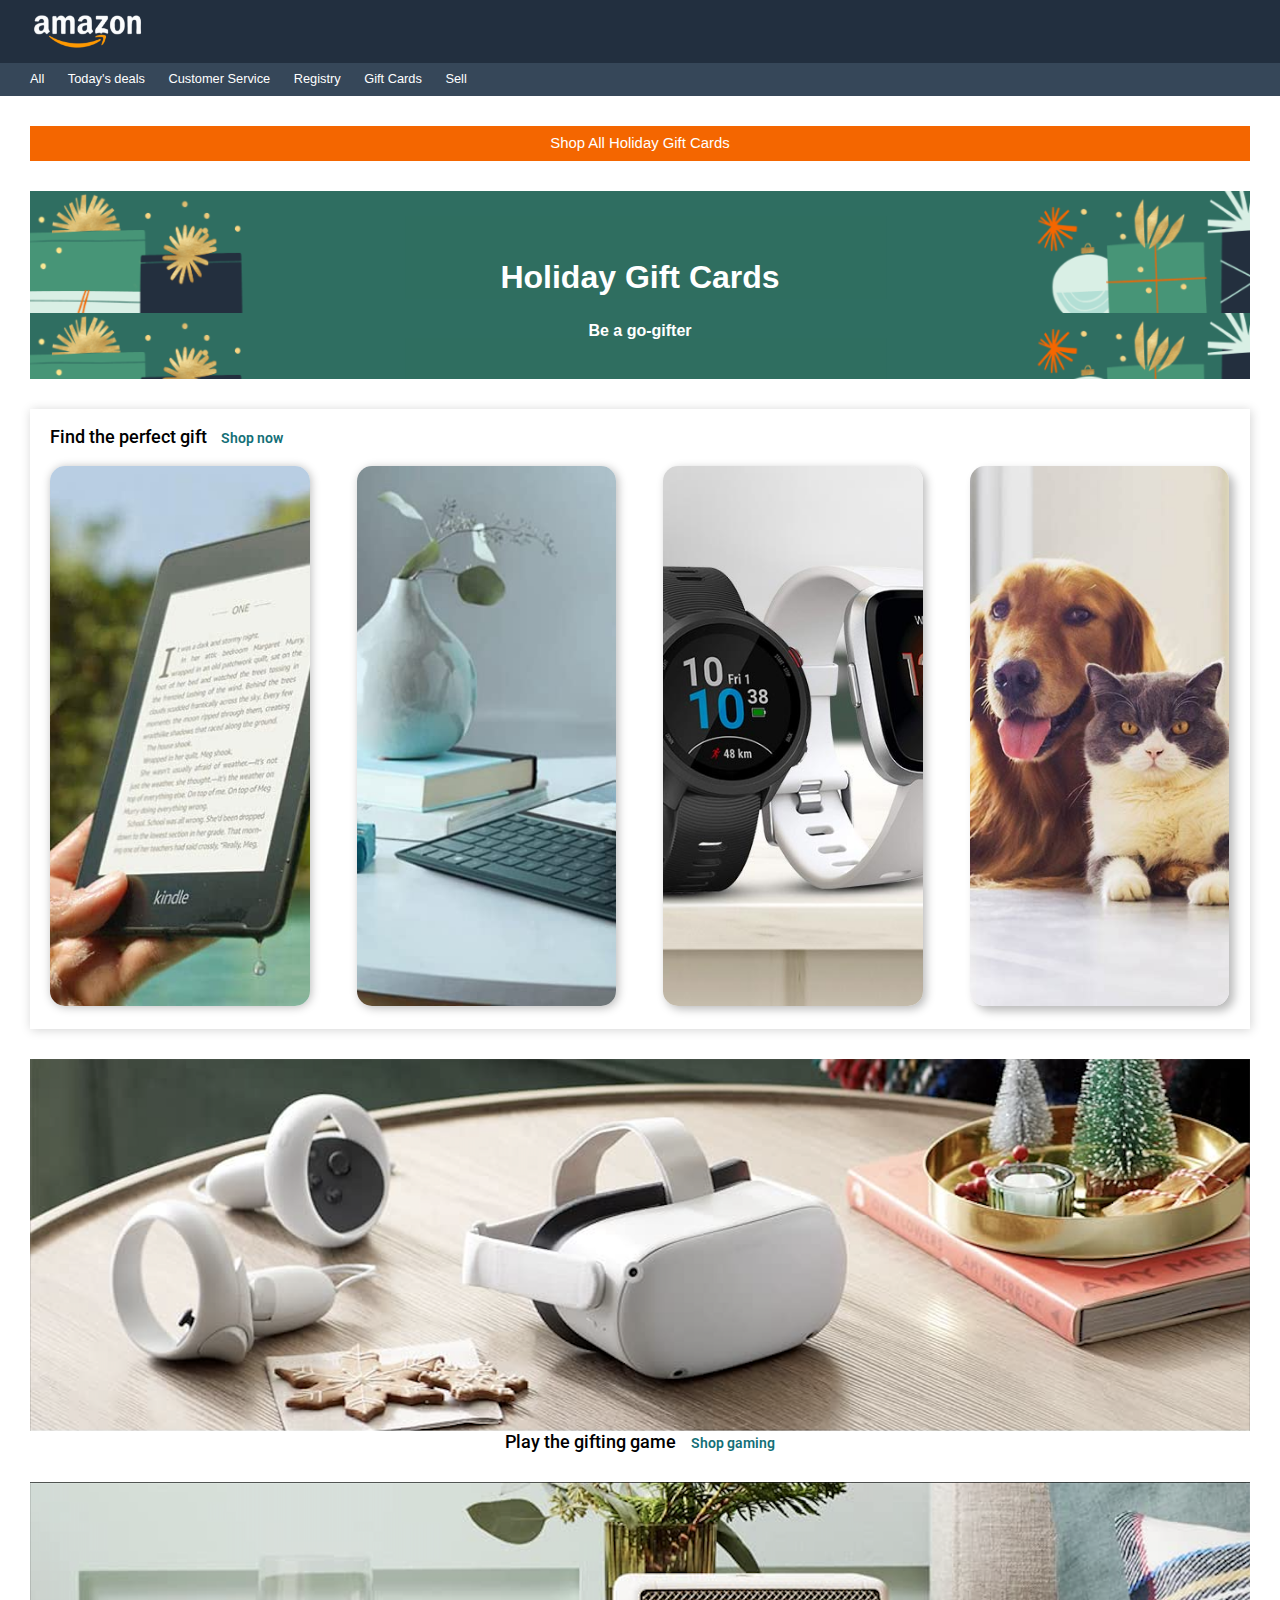
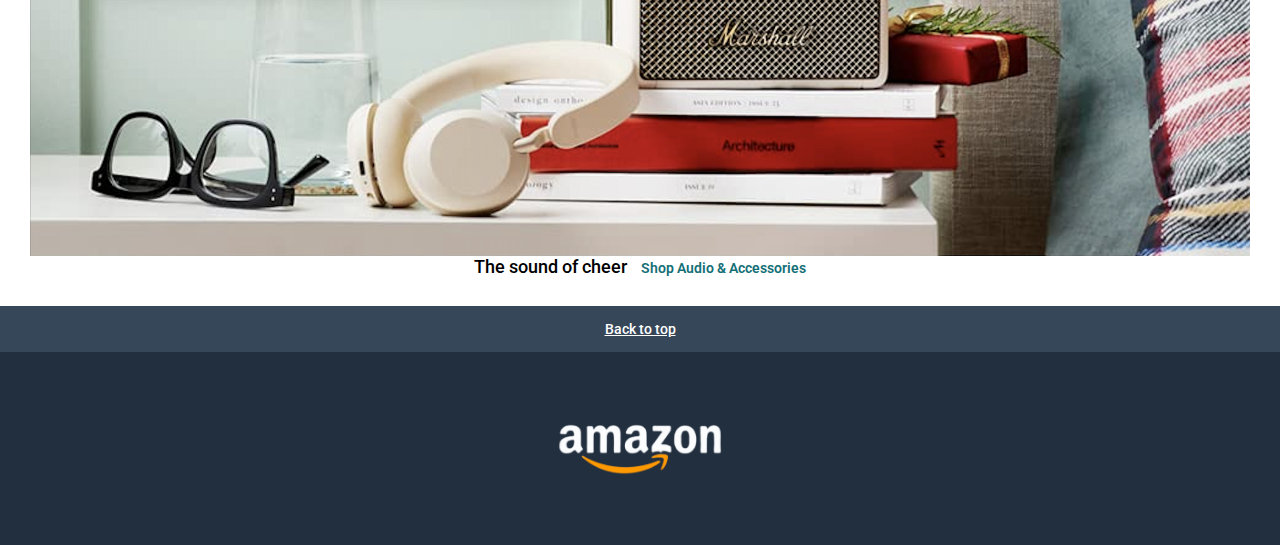
<file: index.html>
<!DOCTYPE html>
<html lang="en">
<head>
    <meta charset="UTF-8">
    <meta name="viewport" content="width=device-width, initial-scale=1.0">
    <link rel="stylesheet" href="./assets/css/reset.css">
    <link rel="stylesheet" href="./assets/css/style.css">
    <title>Progetto seconda settimana</title>
</head>
<body>
    <header>
        <div class="logo-background-color">
            <img src="./assets/img/logo.png" alt="Logo Amazon">
        </div>
        <ul class="light-logo-background-color">
            <li id="first-li">All</li>
            <li>Today's deals</li>
            <li>Customer Service</li>
            <li>Registry</li>
            <li>Gift Cards</li>
            <li>Sell</li>
        </ul>
    </header>
    <main id="top-page">
        <!-- div background-color orange -->
        <div id="back-col-orange" class="margin-top">
            <p>Shop All Holiday Gift Cards</p>
        </div>

        <!-- div background-img banner -->
        <div id="img-background" class="margin-top">
            <h1>Holiday Gift Cards</h1>
            <h3>Be a go-gifter</h3>
        </div>

        <!-- div 4 immagini in riga -->
        <div id="box-4-img" class="margin-top">
            <div id="box-h2-a" class="h2-and-a">
                <h2>Find the perfect gift</h2>
                <a href="#" target="_blank">Shop now</a>
            </div>
            <div id="row-img">
                <div id="img-1" class="div-img-row"></div>
                <div id="img-2" class="div-img-row"></div>
                <div id="img-3" class="div-img-row"></div>
                <div id="img-4" class="div-img-row"></div>
            </div>
        </div>

        <!-- div immagine grande 1 con h2 e a -->
        <div class="margin-top box-big-img">
            <div>
                <img class="big-img-mod" src="./assets/img/img_9.png" alt="Immagine set vr">
            </div>
            <div class="h2-and-a">
                <h2>Play the gifting game</h2>
                <a href="#" target="_blank">Shop gaming</a>
            </div>
        </div>

        <!-- div immagine grande 2 con h2 e a -->
        <div class="margin-top box-big-img">
            <div>
                <img class="big-img-mod" src="./assets/img/img_10.png" alt="Immagine libri e musica">
            </div>
            <div class="h2-and-a">
                <h2>The sound of cheer</h2>
                <a href="#" target="_blank">Shop Audio & Accessories</a>
            </div>
        </div>
    </main>
    
    <footer>
        <!-- Back to top -->
        <div id="back-to-top" class="margin-top light-logo-background-color">
            <a href="top-page">Back to top</a>
        </div>

        <!-- Logo grande -->
        <div id="logo-grande" class="logo-background-color">
            <img src="./assets/img/logo.png" alt="Logo Amazon">
        </div>
    </footer>
</body>
</html>
</file>
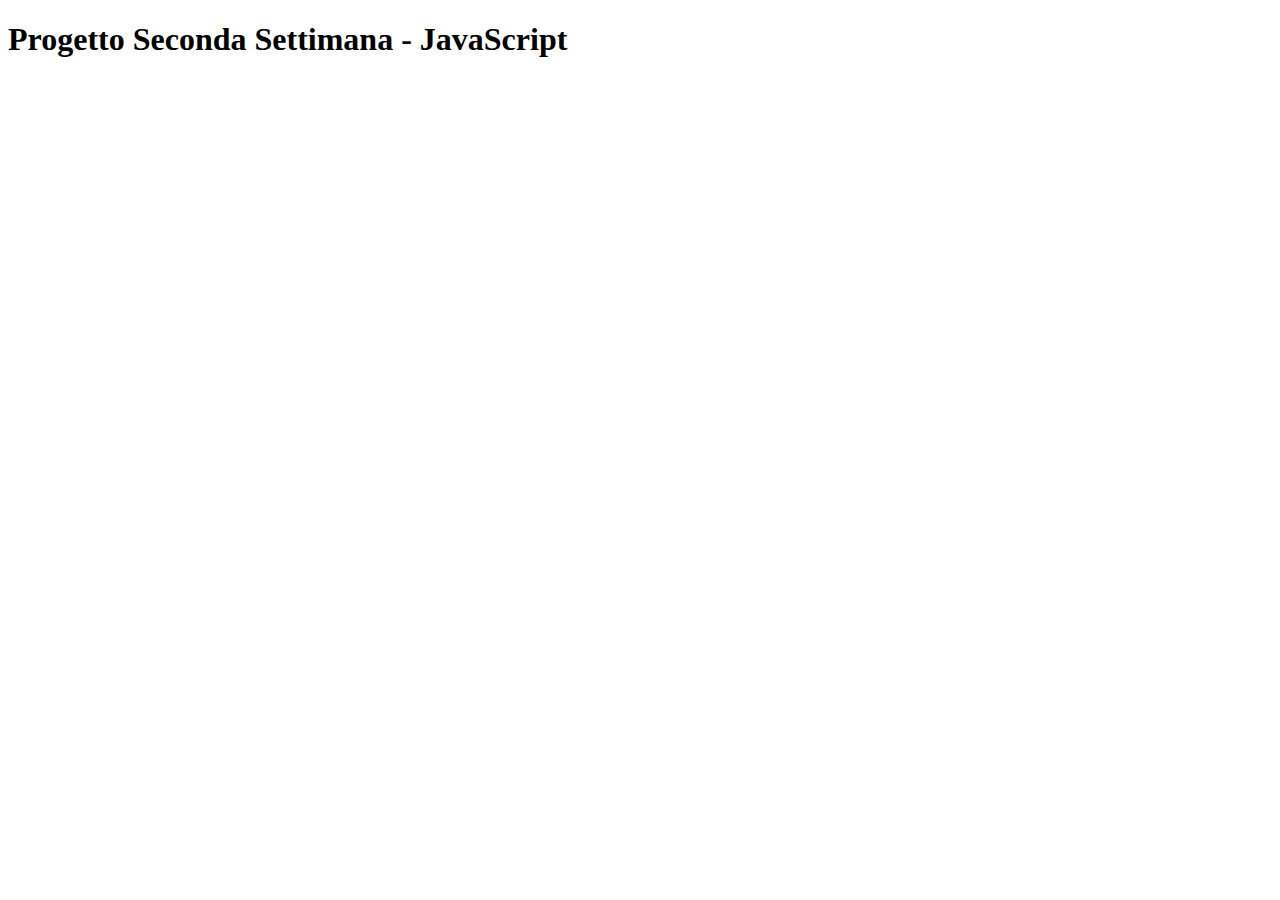
<file: js_index.html>
<!DOCTYPE html>
<html lang="en">
<head>
    <meta charset="UTF-8">
    <meta name="viewport" content="width=device-width, initial-scale=1.0">
    <title>Progetto Seconda Settimana - JavaScript</title>
</head>
<body>
    <h1>Progetto Seconda Settimana - JavaScript</h1>

    <script src="./assets/javascript/script.js"></script>
</body>
</html>
</file>
<file: assets/css/style.css>
/* GENERALE */
@import url('https://fonts.googleapis.com/css2?family=Roboto:wght@400;500&display=swap');

body {
    font-family: 'Arial';
}

main {
    padding-inline: 30px;
}

.logo-background-color {
    background-color: #222F3F;
}

.light-logo-background-color {
    background-color: #364759;
    color: white;
}

.margin-top {
    margin-top: 30px;
}

h1 {
    font-size: 2rem;
}

h2 {
    font-family: 'Roboto', sans-serif;
    font-size: 1.1rem;
    font-weight: 500;
}

h3 {
    font-size: 1rem;
}

a {
    font-family: 'Roboto', sans-serif;
    font-weight: 600;
    font-size: 0.88rem;
    color: #146F77;
    text-decoration: none;
}

.h2-and-a h2, .h2-and-a a{
    display: inline-block;
}

.h2-and-a a {
    padding-left: 10px;
}


/* --------------- STYLE PER HEADER --------------- */
header div.logo-background-color img {
    height: 40px;
    padding-block: 10px;
    padding-left: 30px;
}

header ul {
    padding-block: 10px;
    font-size: 0.8rem;
}

#first-li {
    padding-left: 30px;
}

header ul li {
    display:  inline-block;
    padding-left: 20px;
}


/* --------------- STYLE PER MAIN --------------- */

/* Striscia arancione */
#back-col-orange {
    background-color: #F46600;
    padding-block: 10px;
    color: white;
    text-align: center;
    font-size: 0.93rem;
}

/* Banner */
#img-background {
    background-image: url("../img/bg-image.png");
    background-size: contain;
    text-align: center;
    padding-block: 40px;
    color: white;
    font-weight: 600;
}

#img-background h3, #img-background h1{
    padding-top: 30px;
}

/* box delle 4 immagini */
#box-4-img {
    background-color: white;
    box-shadow: 1px 1px 10px 0px lightgray;
}

#box-h2-a {
    padding-top: 20px;
    padding-left: 20px;
}


/* 4 immagini una di fianco all'altra */
#row-img {
    padding: 20px;
}

.div-img-row {
    display: inline-block;
    height: 60vh;
    width: 22%;
}

#img-1 {
    background-image: url("../img/img_1.jpg");
    background-size: cover;
    background-position: center;
    border-radius: 15px;
    margin-right: 3.6%;
    box-shadow: 1px 1px 10px 0px #bababa;
}

#img-2 {
    background-image: url("../img/img_2.jpg");
    background-size: cover;
    background-position: center;
    border-radius: 15px;
    margin-right: 3.6%;
    box-shadow: 2px 2px 10px 0px #bababa;
}

#img-3 {
    background-image: url("../img/img_3.jpg");
    background-size: cover;
    background-position: center;
    border-radius: 15px;
    margin-right: 3.6%;
    box-shadow: 3px 3px 10px 0px #bababa;
}

#img-4 {
    background-image: url("../img/img_4.jpg");
    background-size: cover;
    background-position: center;
    border-radius: 15px;
    box-shadow: 5px 5px 10px 0px #bababa;
}

/* Dimensionamento prima e seconda immagine grande */
.big-img-mod {
    width: 100%;
}

/* Centratura del h2 e a delle immagini grandi */
.box-big-img .h2-and-a {
    text-align: center;
}


/* --------------- STYLE PER FOOTER --------------- */

/* Back to top */
#back-to-top {
    padding-block: 15px;
    text-align: center;
}

#back-to-top a {
    font-weight: 500;
    color: white;
    text-decoration: underline;
}

/* Logo grande */
#logo-grande {
    padding-block: 65px;
    text-align: center;
}

#logo-grande img{
    height: 60px;
}
</file>
